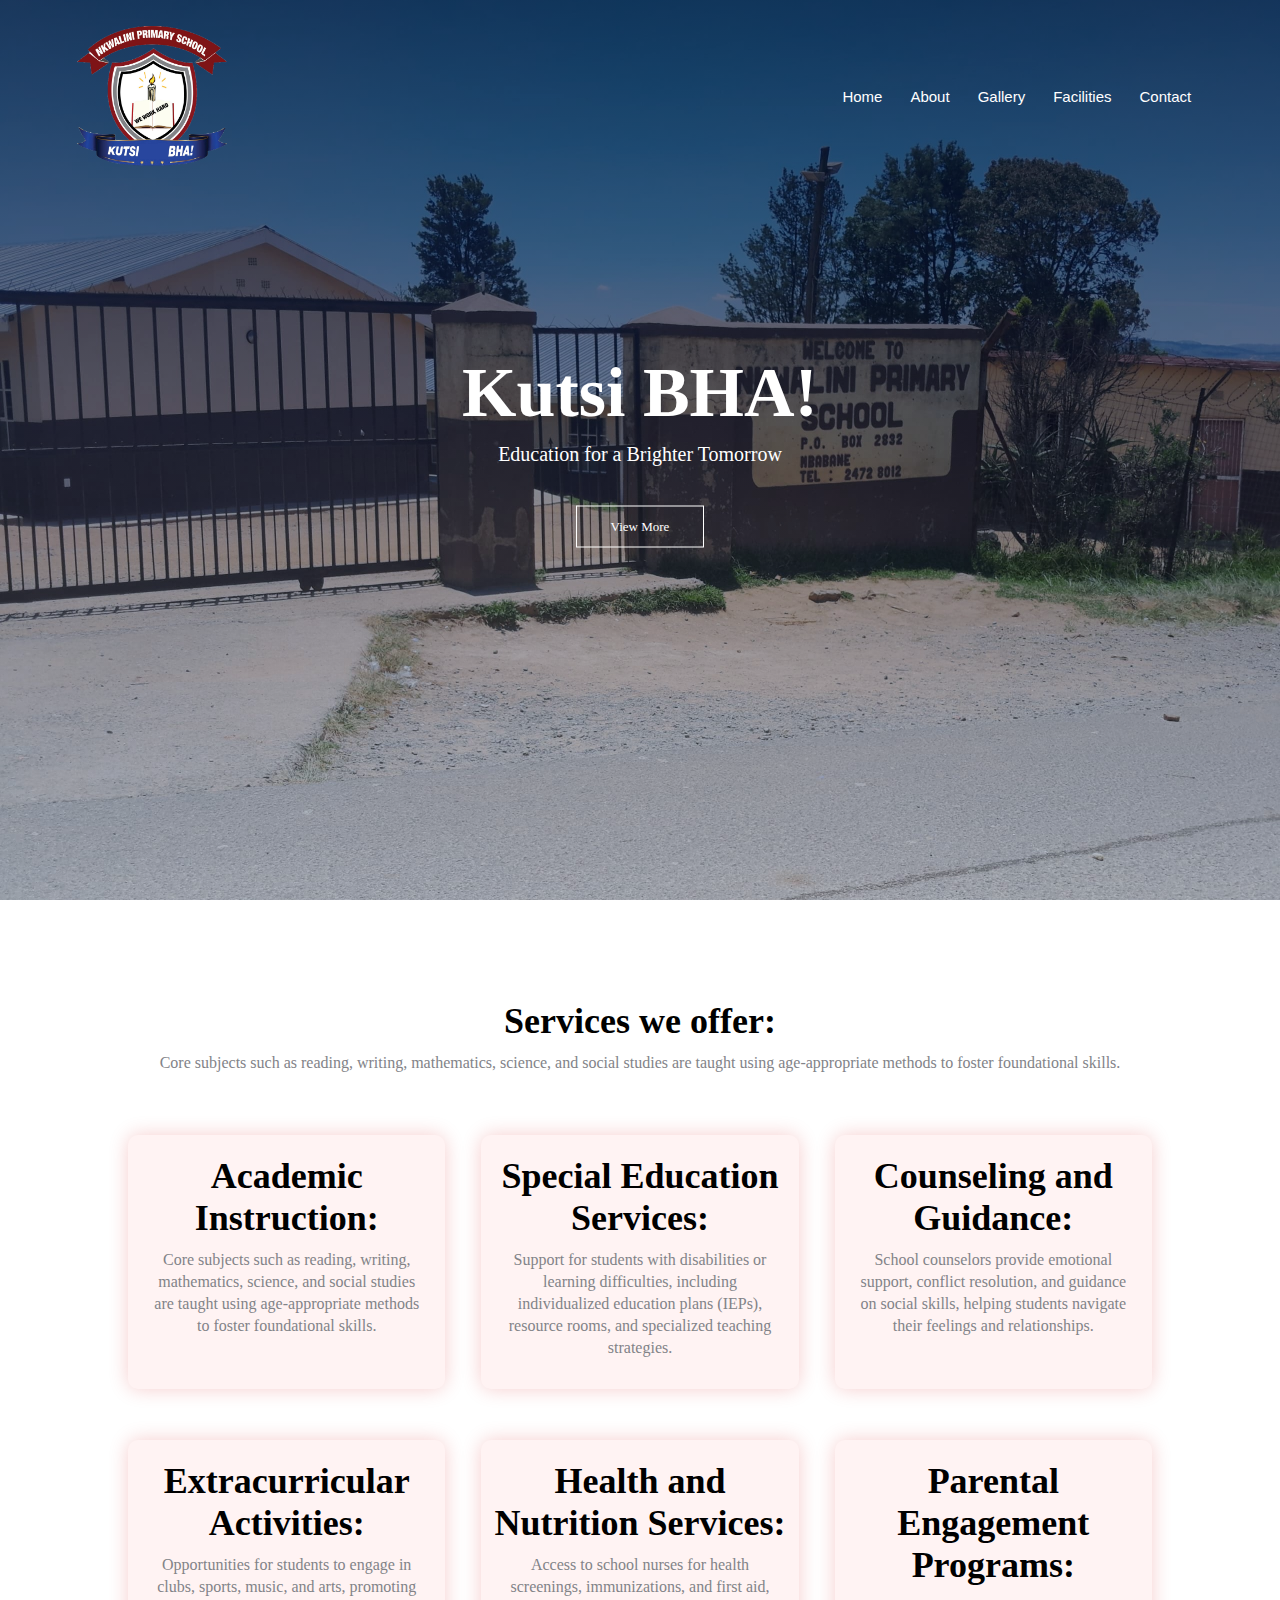
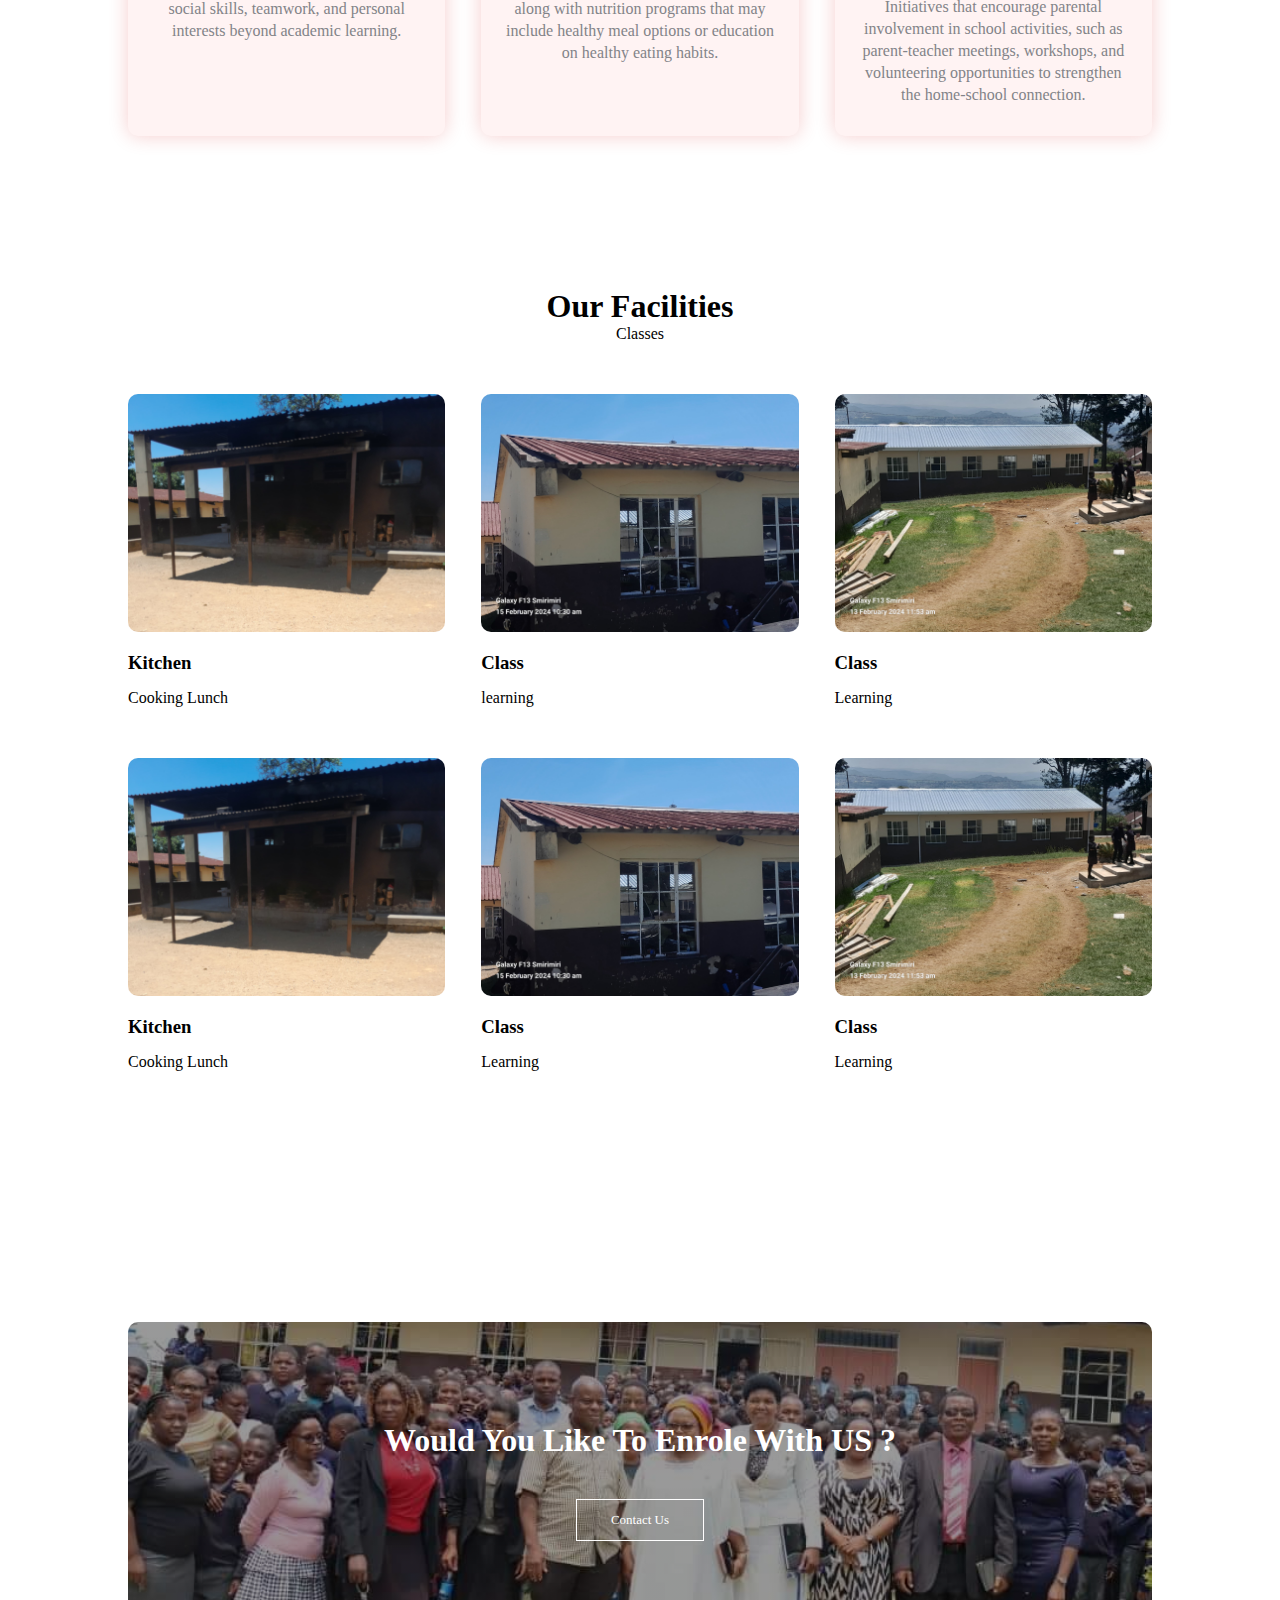
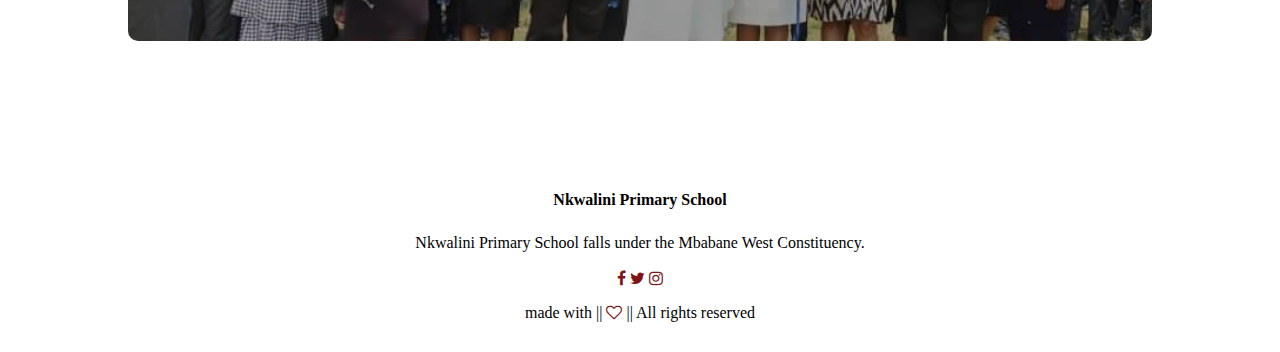
<file: index.html>
<!DOCTYPE html>
<html>
    <head>
        <meta name="viewpoint" content="width=device-width, initial-scale=1.0">
        <title>Nkwalini Primary School</title>
        <link rel="stylesheet" href="Style.css">
        <link rel="stylesheet" href="https://stackpath.bootstrapcdn.com/font-awesome/4.7.0/css/font-awesome.min.css">
    </head>
    <body>
        <section class="header">
            <nav>
                <a href="index.html"><img src="Images/Logo.png" alt=""></a>
                <div class="nav-links">
                    <ul>
                        <li><a href="index.html">Home</a></li>
                        <li><a href="about.html">About</a></li>
                        <li><a href="gallery.html">Gallery</a></li>
                        <li><a href="#facilities">Facilities</a></li>
                        <li><a href="contact.html">Contact</a></li>
                    </ul>
                </div>
            </nav>
            <div class="text-box">
                <h1>Kutsi BHA!</h1>
                <p>Education for a Brighter Tomorrow</p>
                <a href="" class="hero-btn">View More</a>
            </div>
        </section>

        <section class="services">
            <h1>Services we offer: </h1>
            <p>Core subjects such as reading, writing, mathematics, science, and social studies are taught using age-appropriate methods to foster foundational skills.</p>
            <div class="row">
                <div class="row-1">
                    <div class="service-col">
                        <h1>Academic Instruction: </h1>
                        <p>Core subjects such as reading, writing, mathematics, science, and social studies are taught using age-appropriate methods to foster foundational skills.</p>
                    </div>
                    <div class="service-col">
                        <h1>Special Education Services: </h1>
                        <p>Support for students with disabilities or learning difficulties, including individualized education plans (IEPs), resource rooms, and specialized teaching strategies. </p>
                    </div>
                    <div class="service-col">
                        <h1>Counseling and Guidance: </h1>
                        <p>School counselors provide emotional support, conflict resolution, and guidance on social skills, helping students navigate their feelings and relationships.</p>
                    </div>
                </div>
                <div class="row-2">
                    <div class="service-col">
                        <h1>Extracurricular Activities: </h1>
                        <p>Opportunities for students to engage in clubs, sports, music, and arts, promoting social skills, teamwork, and personal interests beyond academic learning. </p>
                    </div>
                    <div class="service-col">
                        <h1>Health and Nutrition Services: </h1>
                        <p>Access to school nurses for health screenings, immunizations, and first aid, along with nutrition programs that may include healthy meal options or education on healthy eating habits. </p>
                    </div>
                    <div class="service-col">
                        <h1>Parental Engagement Programs: </h1>
                        <p>Initiatives that encourage parental involvement in school activities, such as parent-teacher meetings, workshops, and volunteering opportunities to strengthen the home-school connection. </p>
                    </div>
                </div>

            </div>

        </section>

        <section class="facilities" id="facilities">
            <h1>Our Facilities</h1>
            <p>Classes</p>

            <div class="row">
                <div class="row-2">
                <div class="facilities-col">
                    <img src="Images/04 banner.jpg">
                    <h3>Kitchen</h3>
                    <p>Cooking Lunch</p>
                </div>
                <div class="facilities-col">
                    <img src="Images/08 banner.jpg">
                    <h3>Class</h3>
                    <p>learning</p>
                </div>
                <div class="facilities-col">
                    <img src="Images/10 banner.jpg">
                    <h3>Class</h3>
                    <p>Learning</p>
                </div>
            </div>
            <div class="row-1">
                <div class="facilities-col">
                    <img src="Images/04 banner.jpg">
                    <h3>Kitchen</h3>
                    <p>Cooking Lunch </p>
                </div>
                <div class="facilities-col">
                    <img src="Images/08 banner.jpg">
                    <h3>Class</h3>
                    <p>Learning</p>
                </div>
                <div class="facilities-col">
                    <img src="Images/10 banner.jpg">
                    <h3>Class</h3>
                    <p>Learning </p>
                </div>
            </div>

            </div>

        </section>

        <section class="cta">
            <h1>Would You Like To Enrole With US ?</h1>
            <a href="contact.html" class="hero-btn"> Contact Us</a>

        </section>

        <section class="footer">
            
            <h4>Nkwalini Primary School</h4>
            <p>Nkwalini Primary School falls under the Mbabane West Constituency.</p>

            <div class="icons">
                <i class="fa fa-facebook"></i>
                <i class="fa fa-twitter"></i>
                <i class="fa fa-instagram"></i>
            </div>
            <p>made with || <i class="fa fa-heart-o"></i> || All rights reserved</p>

        </section>
        
    </body>
</html>
</file>
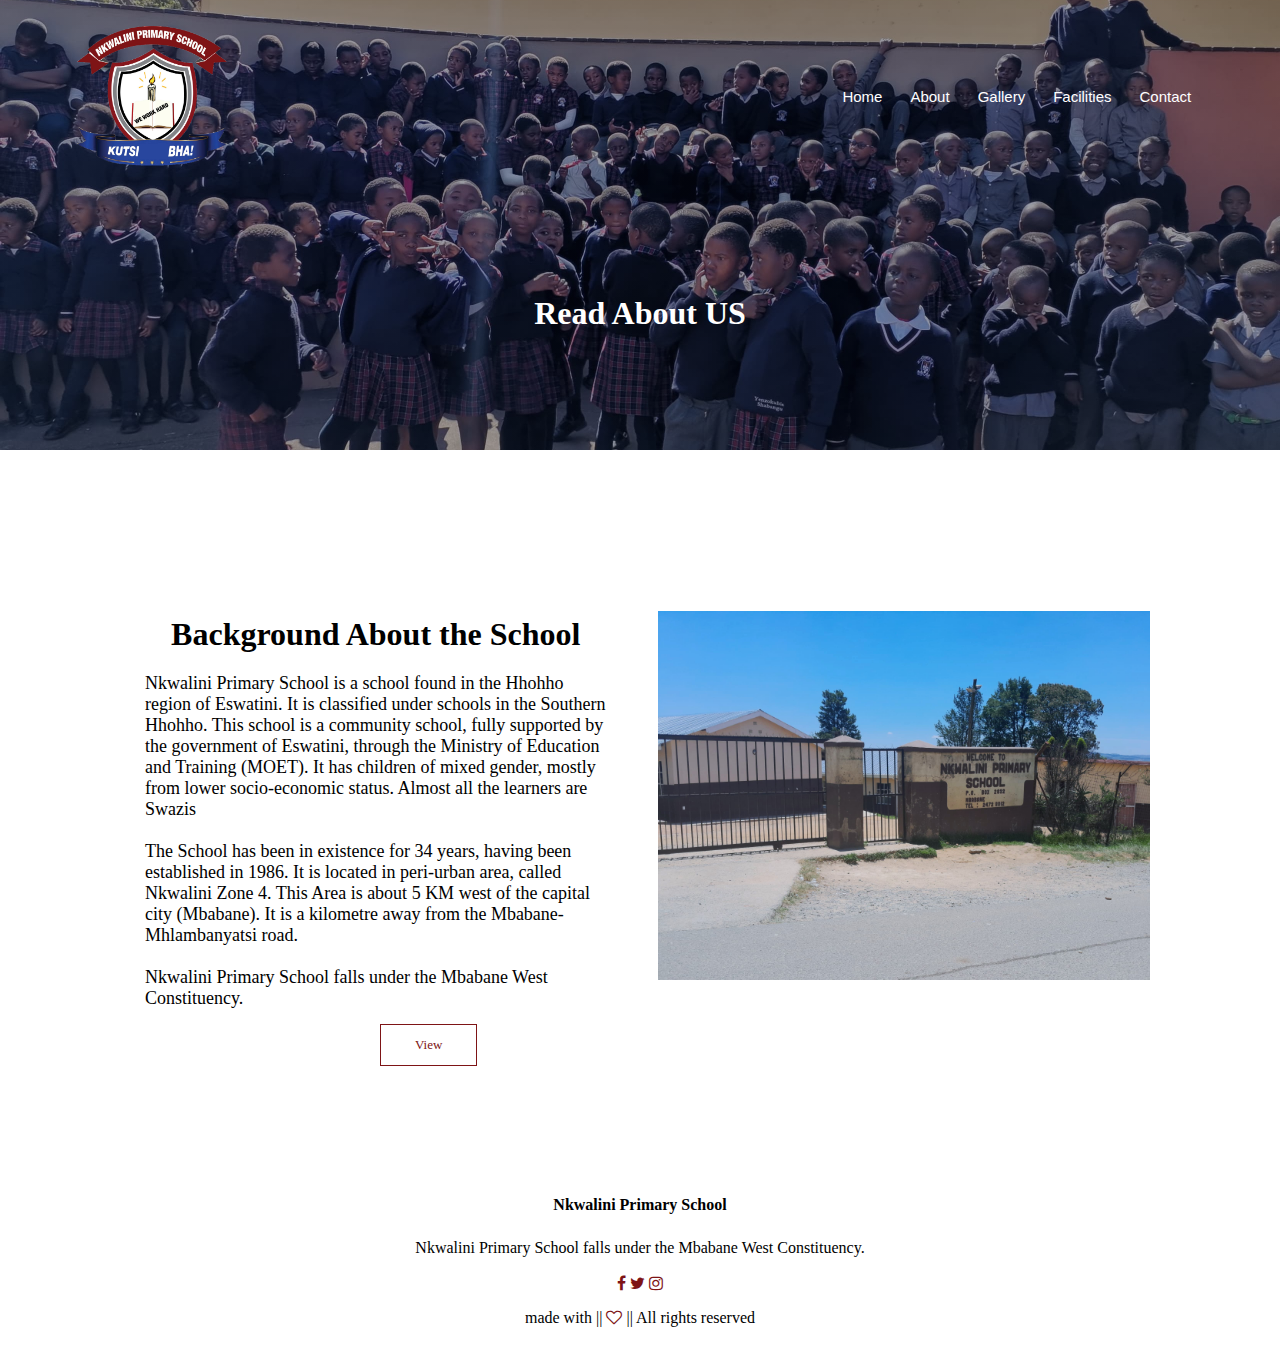
<file: about.html>
<!DOCTYPE html>
<html>
    <head>
        <meta name="viewpoint" content="width=device-width, initial-scale=1.0">
        <title>Nkwalini Primary School</title>
        <link rel="stylesheet" href="Style.css">
        <link rel="stylesheet" href="https://stackpath.bootstrapcdn.com/font-awesome/4.7.0/css/font-awesome.min.css">
    </head>
    <body>
        <section class="sub-header">
            <nav>
                <a href="index.html"><img src="Images/Logo.png" alt=""></a>
                <div class="nav-links">
                    <ul>
                        <li><a href="index.html">Home</a></li>
                        <li><a href="about.html">About</a></li>
                        <li><a href="gallery.html">Gallery</a></li>
                        <li><a href="index.html#facilities">Facilities</a></li>
                        <li><a href="contact.html">Contact</a></li>
                    </ul>
                </div>
            </nav>
            <h1> Read About US</h1>
        </section>

        <section class="about-us">
            <div class="row">
               
                <div class="about-col">
                    <h1>Background About the School </h1>
                    <p>Nkwalini Primary School is a school found in the Hhohho region of Eswatini. It is classified under schools in the Southern Hhohho. This school is a community school, fully supported by the government of Eswatini, through the Ministry of Education and Training (MOET). It has children of mixed gender, mostly from lower socio-economic status. Almost all the learners are Swazis
                        <br><br>The School has been in existence for 34 years, having been established in 1986. It is located in peri-urban area, called Nkwalini Zone 4. This Area is about 5 KM west of the capital city (Mbabane). It is a kilometre away from the Mbabane- Mhlambanyatsi road.
                        <br><br>Nkwalini Primary School falls under the Mbabane West Constituency.</p>
                    <a href="index.html#facilities" class="hero-btn red-btn"> View </a>
                </div>
                <div class="about-col">
                    <img src="Images/02 banner.jpg" alt="">

                </div>
               

            </div>

        </section>

        <section class="footer">
            <h4>Nkwalini Primary School</h4>
            <p>Nkwalini Primary School falls under the Mbabane West Constituency.</p>

            <div class="icons">
                <i class="fa fa-facebook"></i>
                <i class="fa fa-twitter"></i>
                <i class="fa fa-instagram"></i>
            </div>
            <p>made with || <i class="fa fa-heart-o"></i> || All rights reserved</p>

        </section>
        
    </body>
</html>
</file>
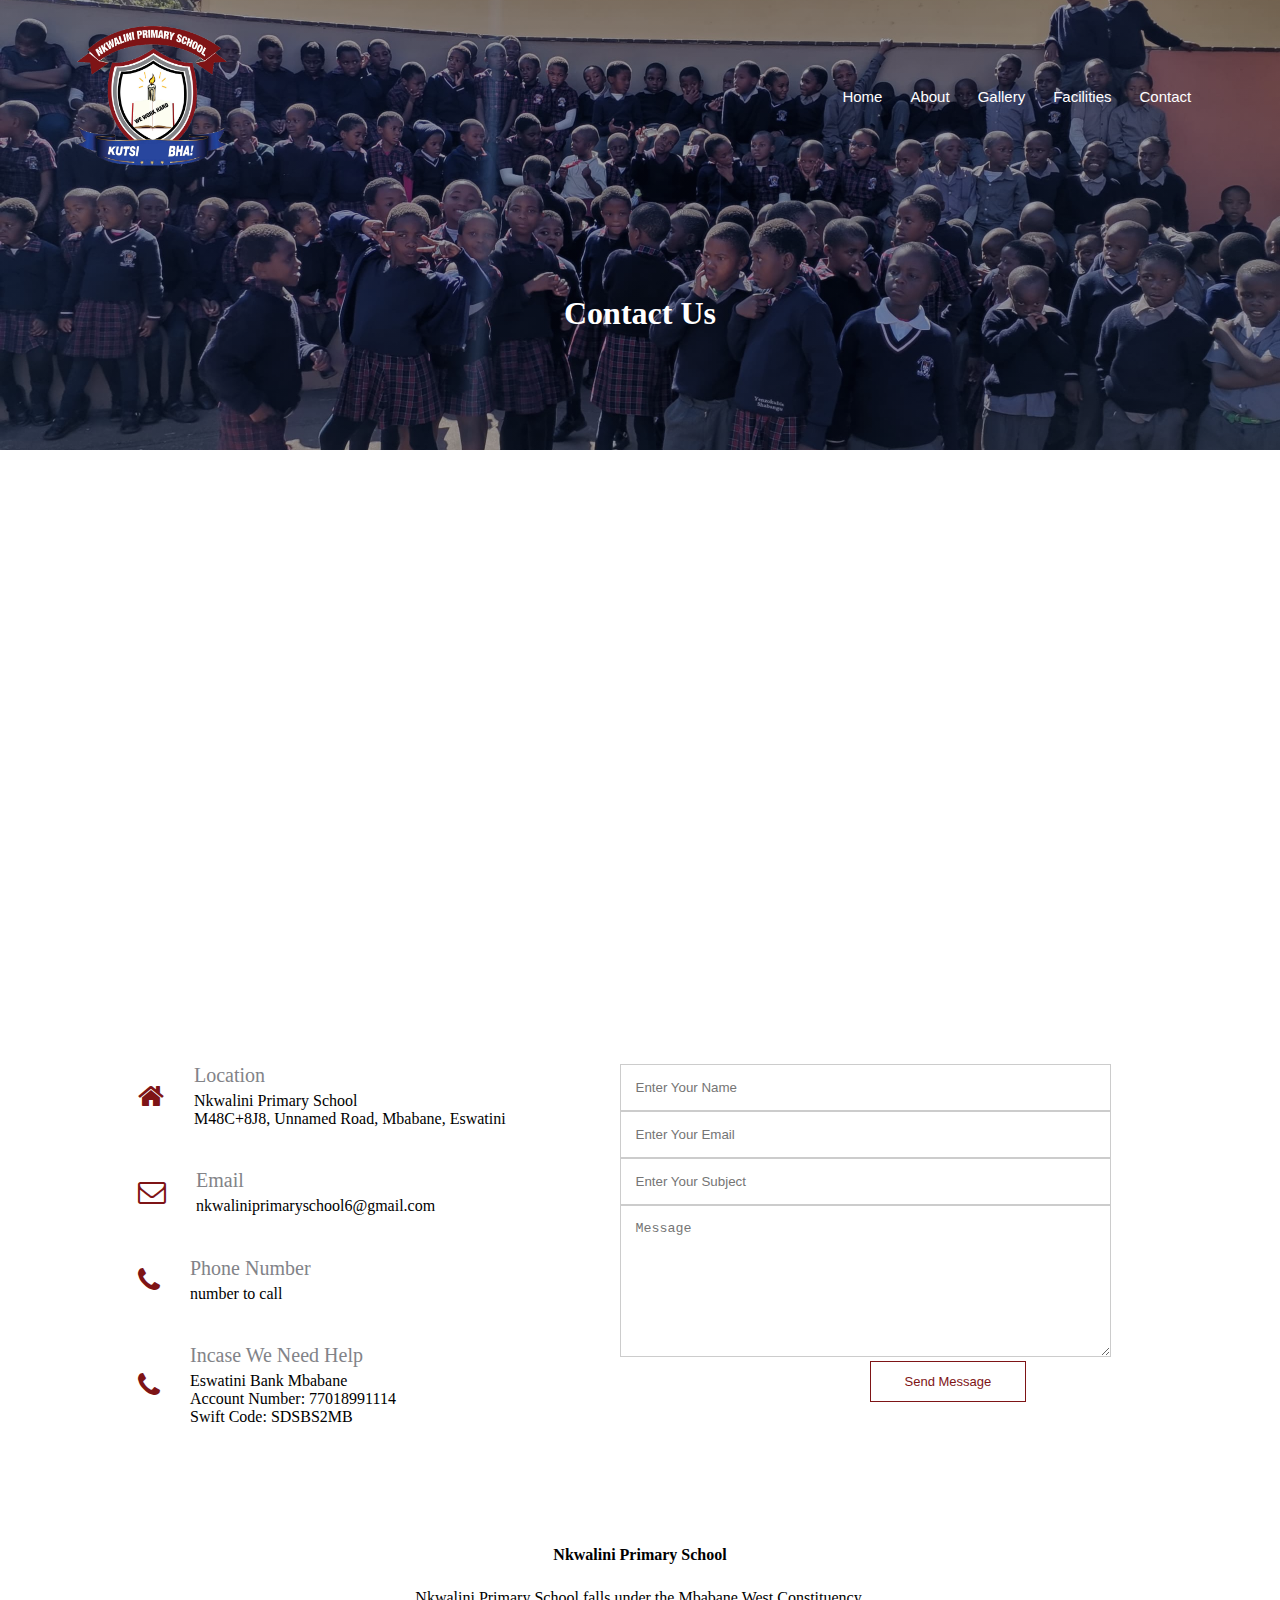
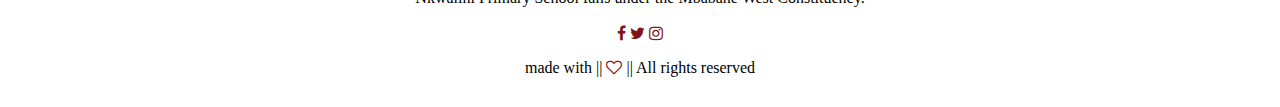
<file: contact.html>
<!DOCTYPE html>
<html>
    <head>
        <meta name="viewpoint" content="width=device-width, initial-scale=1.0">
        <title>Nkwalini Primary School</title>
        <link rel="stylesheet" href="Style.css">
        <link rel="stylesheet" href="https://stackpath.bootstrapcdn.com/font-awesome/4.7.0/css/font-awesome.min.css">
    </head>
    <body>
        <section class="sub-header">
            <nav>
                <a href="index.html"><img src="Images/Logo.png" alt=""></a>
                <div class="nav-links">
                    <ul>
                        <li><a href="index.html">Home</a></li>
                        <li><a href="about.html">About</a></li>
                        <li><a href="gallery.html">Gallery</a></li>
                        <li><a href="index.html#facilities">Facilities</a></li>
                        <li><a href="contact.html">Contact</a></li>
                    </ul>
                </div>
            </nav>
            <h1>Contact Us</h1>
        </section>

        <section class="location">
            <iframe src="https://www.google.com/maps/embed?pb=!1m18!1m12!1m3!1d2551.3382146152326!2d31.121426415783528!3d-26.33579985540598!2m3!1f0!2f0!3f0!3m2!1i1024!2i768!4f13.1!3m3!1m2!1s0x1ee8cfcef9ff29ff%3A0x633ac37c06c17159!2sNkwalini%20Primary%20School!5e1!3m2!1sen!2s!4v1733212739134!5m2!1sen!2s" width="600" height="450" style="border:0;" allowfullscreen="" loading="lazy" referrerpolicy="no-referrer-when-downgrade"></iframe>
        </section>

        <section class="contact-us">
            <div class="row">
                <div class="contact-col">
                    <div>
                        <i class="fa fa-home"></i>
                        <span>
                            <h5>Location</h5>
                            <p>Nkwalini Primary School</p>
                            <p>M48C+8J8, Unnamed Road, Mbabane, Eswatini</p>
                        </span>
                    </div>
                    <div>
                        <i class="fa fa-envelope-o"></i>
                        <span>
                            <h5>Email</h5>
                            <p>nkwaliniprimaryschool6@gmail.com</p>
                        </span>
                    </div>
                    <div>
                        <i class="fa fa-phone"></i>
                        <span>
                            <h5>Phone Number</h5>
                            <p>number to call</p>
                        </span>
                    </div>
                    
                    <div>
                        <i class="fa fa-phone"></i>
                        <span>
                            <h5>Incase We Need Help</h5>
                            <p>Eswatini Bank Mbabane</p>
                            <p>Account Number: 77018991114</p>
                            <p>Swift Code: SDSBS2MB</p>
                        </span>
                    </div>
                </div>
                <div class="contact-col">
                    <form action="" method="post">
                        <input type="text" name="name" placeholder="Enter Your Name" required>
                        <input type="text" name="email" placeholder="Enter Your Email" required>
                        <input type="text" name="subject" placeholder="Enter Your Subject" required>

                        <textarea rows="8" name="message" placeholder="Message" id=""></textarea>
                        <button type="submit" class="hero-btn red-btn">Send Message</button>
                    </form>
                </div>
            </div>
        </section>
        
        <section class="footer">
            <h4>Nkwalini Primary School</h4>
            <p>Nkwalini Primary School falls under the Mbabane West Constituency.</p>

            <div class="icons">
                <i class="fa fa-facebook"></i>
                <i class="fa fa-twitter"></i>
                <i class="fa fa-instagram"></i>
            </div>
            <p>made with || <i class="fa fa-heart-o"></i> || All rights reserved</p>

        </section>
        
    </body>
</html>
</file>
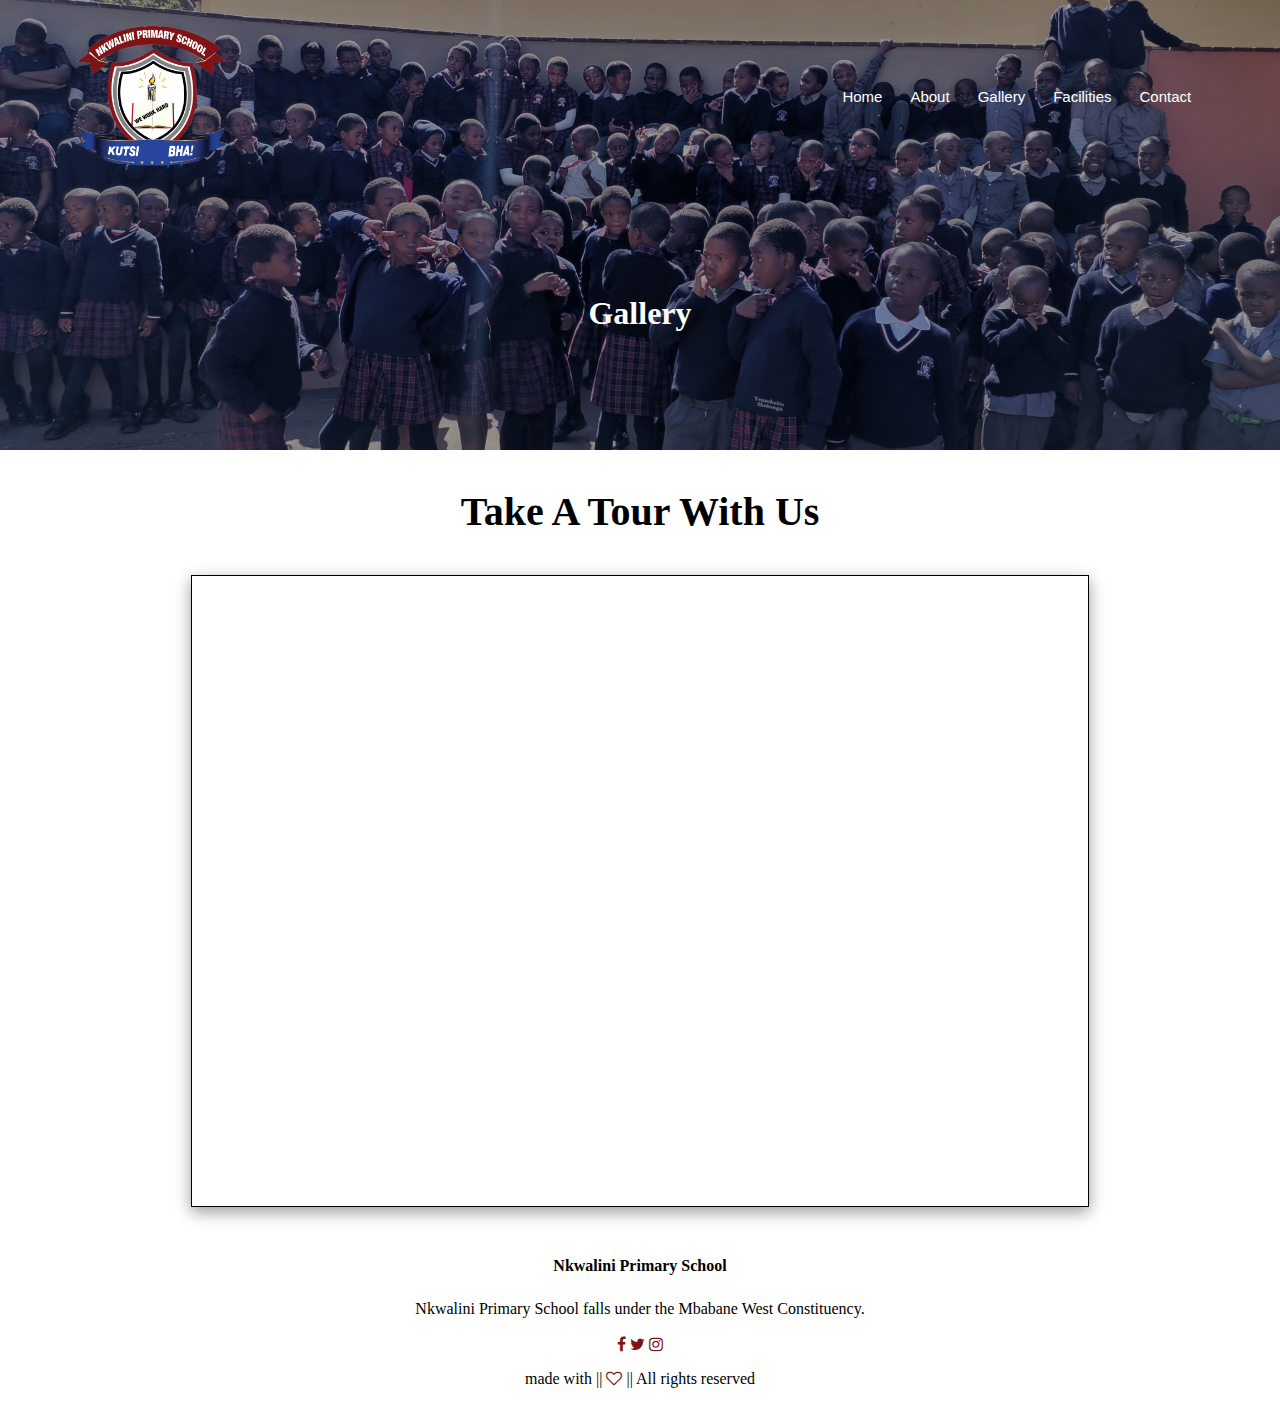
<file: gallery.html>
<!DOCTYPE html>
<html>
    <head>
        <meta name="viewpoint" content="width=device-width, initial-scale=1.0">
        <title>Nkwalini Primary School</title>
        <link rel="stylesheet" href="Style.css">
        <link rel="stylesheet" href="https://stackpath.bootstrapcdn.com/font-awesome/4.7.0/css/font-awesome.min.css">
    </head>
    <body>
        <section class="sub-header">
            <nav>
                <a href="index.html"><img src="Images/Logo.png" alt=""></a>
                <div class="nav-links">
                    <ul>
                        <li><a href="index.html">Home</a></li>
                        <li><a href="about.html">About</a></li>
                        <li><a href="gallery.html">Gallery</a></li>
                        <li><a href="index.html#facilities">Facilities</a></li>
                        <li><a href="contact.html">Contact</a></li>
                    </ul>
                </div>
            </nav>
            <h1> Gallery</h1>
        </section>

        <section class="gallery-slider">
            <div class="container-events">
                <h2>Take A Tour With Us</h2>
                <div class="slides">
                    <div class="slide slide-1">
                        <img src="Images/01 banner.jpg" alt="">
                    </div>
                    <div class="slide slide-2">
                        <img src="Images/02 banner.jpg" alt="">
                    </div>
                    <div class="slide slide-3">
                        <img src="Images/03 banner.jpg" alt="">
                    </div>
                    <div class="slide slide-4">
                        <img src="Images/04 banner.jpg" alt="">
                    </div>
                    <div class="slide slide-5">
                        <img src="Images/05 banner.jpg" alt="">
                    </div>
                </div>
            </div>
        </section>

        <section class="footer">
            <h4>Nkwalini Primary School</h4>
            <p>Nkwalini Primary School falls under the Mbabane West Constituency.</p>

            <div class="icons">
                <i class="fa fa-facebook"></i>
                <i class="fa fa-twitter"></i>
                <i class="fa fa-instagram"></i>
            </div>
            <p>made with || <i class="fa fa-heart-o"></i> || All rights reserved</p>

        </section>
        
    </body>
</html>
</file>
<file: Style.css>
*{
    margin: 0;
    padding: 0;
}
body, html{
    width: 100%;
}
section{
    width: 100%;
}
.header{
    min-height: 100vh;
    width: 100%;
    background-image: linear-gradient(rgb(4,9,30,0.7), rgb(4,9,30,0.1)), url(Images/02\ banner.jpg);
    background-position: center;
    background-size: cover;
    position: relative;
}
nav{
    display: flex;
    padding: 2% 6%;
    justify-content: space-between;
    align-items: center;
}
nav img{
    width: 150px;
}
.nav-links{
    flex: 1;
    text-align: right;
}
.nav-links ul li{
    list-style: none;
    display: inline-block;
    padding: 8px 12px;
    position: relative;
}
.nav-links ul li::after{
    content: "";
    width: 0%;
    height: 2px;
    background-color: #7e1416;
    display: block;
    margin: auto;
    transition: 0.5s;
}
.nav-links ul li:hover::after{
    width: 100%;
}
.nav-links ul li a{
    text-decoration: none;
    color: white;
    font-size: 15px;
    font-family: sans-serif;
}
.text-box{
    width: 90%;
    color: white;
    position: absolute;
    top: 50%;
    left: 50%;
    transform: translate(-50%, -50%);
    text-align: center;
}
.text-box h1{
    font-size: 70px;
}
.text-box p{
    margin: 10px 0 40px;
    font-size: 20px;
    color: white;
}
.hero-btn{
    display: inline-block;
    text-decoration: none;
    color: white;
    border: 1px solid white;
    padding:  12px 34px;
    font-size: 13px;
    background: transparent;
    position: relative;
    cursor: pointer;
}
.hero-btn:hover{
    border: 1px solid #7e1416;
    background: #7e1416;
    transition: 1s;
}

/* services */
.services{
    width: 80%;
    margin: auto;
    text-align: center;
    padding-top: 100px;

}
.services h1{
    font-size: 36px;
    font-weight: 600;
}
.services p{
    color: #828388;
    font-size: 14;
    font-weight: 300;
    line-height: 22px;
    padding: 10px;
}
.services .row{
    margin-top: 5%;
    display: flex;
    flex-direction: column;
    justify-content: space-between;
}
.services .row-1, .row-2{
    justify-content: space-between;
    display: flex;
}
.service-col{
    flex-basis: 31%;
    flex-wrap: wrap;
    background: #fff3f3;
    border-radius: 10px;
    margin-bottom: 5%;
    padding: 20px 12px;
    box-sizing: border-box;
    transition: 0.5s;
    cursor: pointer;
}
.service-col h3{
    text-align: center;
    font-weight: 600;
    margin: 10px 0;

}
.service-col{
    box-shadow: 0 0 20px 0 rgb(211, 4, 4 ,0.2)
}


/*facilities*/
.facilities {
    width: 80%;
    margin: auto;
    text-align: center;
    padding: 100px;
}
/* .facilities .row{ 
    margin-top: 5%;
    display: flex;
    flex-direction: row;
    justify-content: space-between;
} */
.facilities .row{
    margin-top: 5%;
    display: flex;
    flex-direction: column;
    justify-content: space-between;
}
.facilities .row-1, .row-2{
    justify-content: space-between;
    display: flex;
}

 .facilities-col {
    flex-basis: 31%;
    border-radius: 10px;
    margin-bottom: 5%;
    text-align: left;
}

 .facilities-col img {
    width: 100%;
    border-radius: 10px;
}

 .facilities-col p {
    padding: 0;
}

 .facilities-col h3 {
    margin-top: 16px;
    margin-bottom: 15px;
    text-align: left;
}


/* footer */

.footer{
    width: 100%;
    text-align: center;
    padding: 30px 0;

}
.footer h4{
    margin-bottom: 25px;
    margin-top: 20px;
    font-weight: 600;
}
.icons .fa {
    color: #7e1416;
    margin: o 13px;
    cursor: pointer;
    padding: 18px 0;


}
.fa-heart-o{
    color: #7e1416;
  
}

/* call to action */
.cta{
    margin: 100px auto;
    width: 80%;
    background-image: linear-gradient(rgb(0,0,0,0.4), rgb(0,0,0,0.4)), url(Images/13\ banner.jpg);
    background-position: center;
    background-size: cover;
    background-color: cover;
    border-radius: 10px;
    text-align: center;
    padding: 100px 0;
}
.cta h1{
    color: white;
    margin-bottom: 40px;
    padding: 0;
}

/* about us page */
.sub-header{
    height: 50vh;
    width: 100%;
    background-image: linear-gradient(rgb(4,9,30,0.4), rgb(4,9,30,0.4)), url(Images/01\ banner.jpg);
    background-position: center;
    background-size: cover;
    text-align: center;
    color: white;
}
.sub-header h1{
    margin-top: 100px;
}
.about-us{
    width: 80%;
    margin: auto;
    padding-top: 80px;
    padding-bottom: 50px;
}
.about-us .row{
    margin-top: 5%;
    display: flex;
    flex-direction: row;
    justify-content: space-between;
}

.about-col{
    flex-basis: 48%;
    padding: 30px 2px;
}
.about-col img{
    width: 100%;
}
.about-col h1{
    padding: 5px;
    text-align: center;
}
.about-col p{
    padding: 15px;
    font-size: large;
}
.red-btn{
    border: 1px solid #7e1416;
    background: transparent;
    color: #7e1416;
    margin-left: 250px;
  

}
.red-btn:hover{
    color: white;

}

/* contact us */

.location{
    width: 80%;
    margin: auto;
    padding: 80px 0;
}

.location iframe{
    width: 100%;
}

.contact-us {
    width: 80%;
    margin: auto;
}

.row{
    display: flex;
}

.contact-col {
    flex-basis: 48%;
    margin-bottom: 30px;
}

.contact-col div{
    display: flex;
    align-items: center;
    margin-bottom: 40px;
}

.contact-col div .fa{
    font-size: 28px;
    color: #7e1416;
    margin: 10px;
    margin-right: 30px;
}

.contact-col div p{
    padding: 0;
}

.contact-col div h5{
    font-size: 20px;
    margin-bottom: 5px;
    color: #828388;
    font-weight: 400;
}

.contact-col input,
.contact-col textarea{
    width: 100%;
    padding: 15px;
    outline: none;
    border: 1px solid #ccc;
    box-sizing: border-box;
}

.gallery-slider{
    width: 100%;
}
.container-events{
    margin-top: 3%;
    width: 100%;
    justify-content: center;
}
.gallery-slider h2{
    font-size: 40px;
    font-weight: bold;
    margin-bottom: 40px;
    color: #000;
    text-align: center;
}
.slides{
    margin: auto;
    height: 70vh;
    width: 70%;
    overflow: hidden;
    position: relative;
    border: 1px solid #000;
    box-shadow: rgb(0,0,0,0.4) 0px 5px 15px;
}
.slide{
    position: absolute;
    height: 100%;
    opacity: 0;
    inset: 0;
    animation: slide-show 15s infinite;
}
.slide-2{
    animation-delay: 3s;
}
.slide-3{
    animation-delay: 6s;
}
.slide-4{
    animation-delay: 9s;
}
.slide-5{
    animation-delay: 12s;
}
.slide img{
    width: 100%;
    height: 100%;
    object-fit: cover;
    object-position: center;
}
@keyframes slide-show{
    0%{
        opacity: 0;
    }
    10%{
        opacity: 1;
    }
    20%,
    30%{
        opacity: 1;
        scale: 1.03;
    }
    50%{
        opacity: 0;
    }
}
</file>
